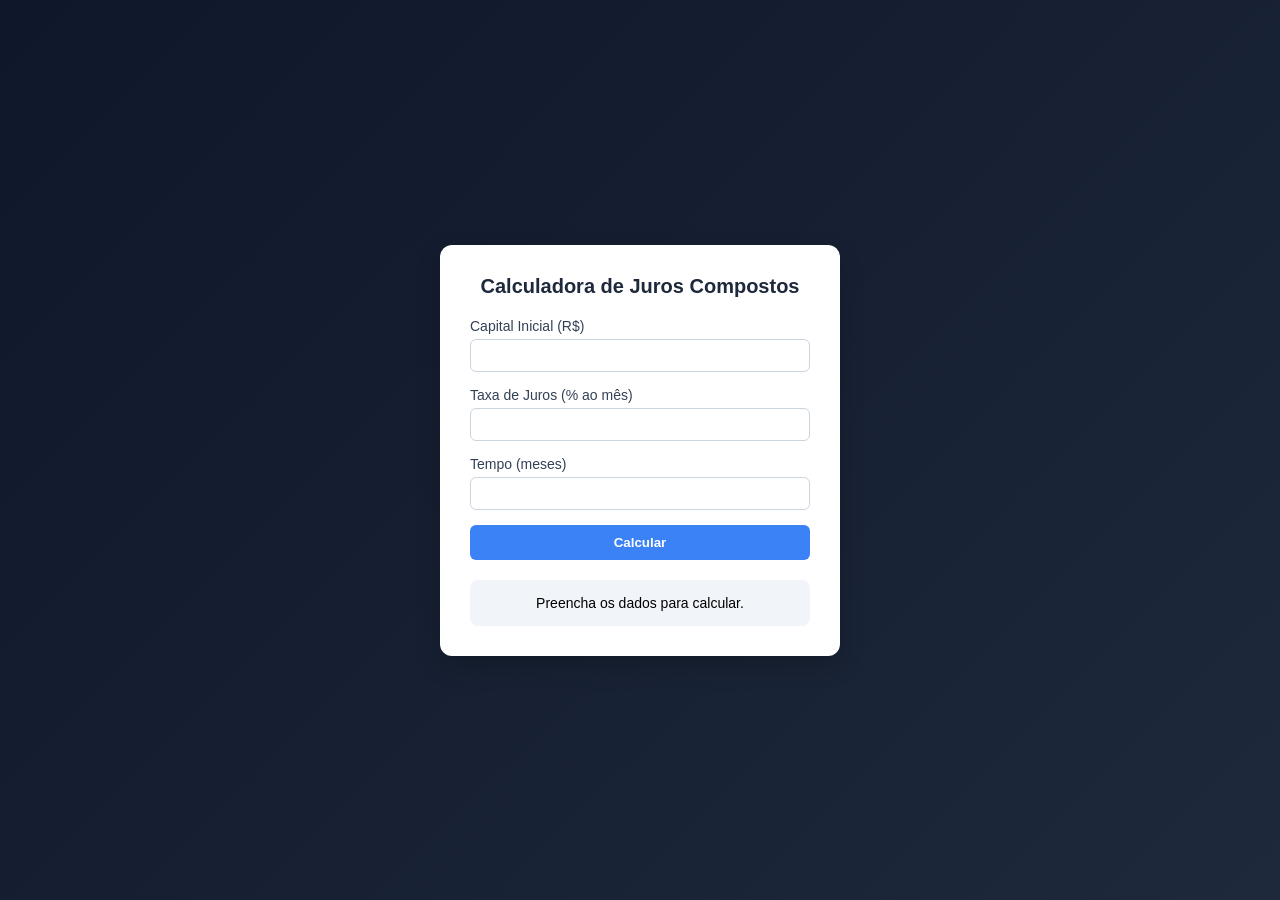
<file: index.html>
<!DOCTYPE html>
<html lang="pt-br">
<head>
  <meta charset="UTF-8" />
  <meta name="viewport" content="width=device-width, initial-scale=1.0" />
  <title>Calculadora de Juros Compostos</title>
  <link rel="stylesheet" href="style.css" />
</head>
<body>

  <main class="container">
    <h1>Calculadora de Juros Compostos</h1>

    <form id="form">
      <div class="input-group">
        <label>Capital Inicial (R$)</label>
        <input type="number" id="capital" required />
      </div>

      <div class="input-group">
        <label>Taxa de Juros (% ao mês)</label>
        <input type="number" id="taxa" step="0.01" required />
      </div>

      <div class="input-group">
        <label>Tempo (meses)</label>
        <input type="number" id="tempo" required />
      </div>

      <button type="submit">Calcular</button>
    </form>

    <section class="resultado" id="resultado">
      <p>Preencha os dados para calcular.</p>
    </section>
  </main>

  <script src="script.js"></script>
</body>
</html>
</file>
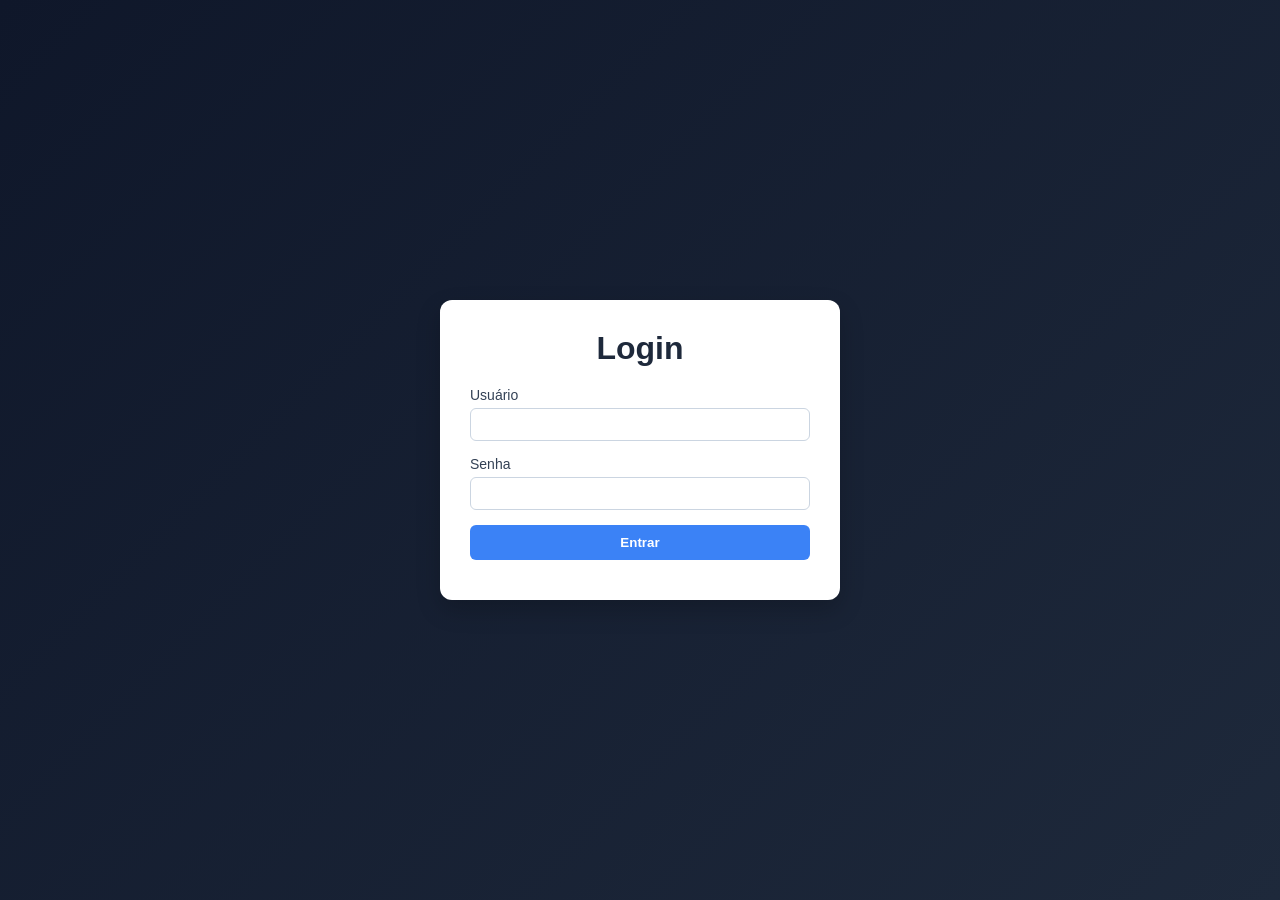
<file: public/views/index.html>
<!DOCTYPE html>
<html lang="pt-br">
<head>
  <meta charset="UTF-8" />
  <meta name="viewport" content="width=device-width, initial-scale=1.0" />
  <title>Calculadora de Juros Compostos</title>
  <link rel="stylesheet" href="/public/style/style.css" />
</head>
<body>
  
  <div class="top-buttons">
    <a class="btn-usuario" onclick="irPerfil()">Perfil</a>
  </div>

  <div class="top-buttons">
    <a href="simples.html">Juros Simples</a>
    <a href="relatorio.html">Ver Relatório</a>
  </div>

  <main class="container">
    
    <h1 class="label" id="boasVindas"></h1>
    <br>
    <h1>Calculadora de Juros Compostos</h1>

    <form id="form">
      <div class="input-group">
        <label>Capital Inicial (R$)</label>
        <input type="number" id="capital" required />
      </div>

      <div class="input-group">
        <label>Taxa de Juros (% ao mês)</label>
        <input type="number" id="taxa" step="0.01" required />
      </div>

      <div class="input-group">
        <label>Tempo (meses)</label>
        <input type="number" id="tempo" required />
      </div>

      <section class="resultado" id="resultado">
        <p>Preencha os dados para calcular.</p>
      </section>

      <button type="submit">Calcular</button>
    </form>

    <button class="btn-aporte" onclick="irParaAporte()">
      Simular com Aporte Mensal
    </button>

    <div class="input-group">
      <button onclick="sair()" class="btn-sair">Sair</button>
    </div>
    
  </main>

  <script src="/public/script/script.js"></script>
</body>
</html>

<script>
const usuario = localStorage.getItem("usuario");

if (!usuario) {
  window.location.href = "login.html";
} else {
  document.getElementById("boasVindas").textContent =
    "Seja bem-vindo, " + usuario + "!";
}

function irPerfil(){
window.location.href="usuario.html"
}
</script>
</file>
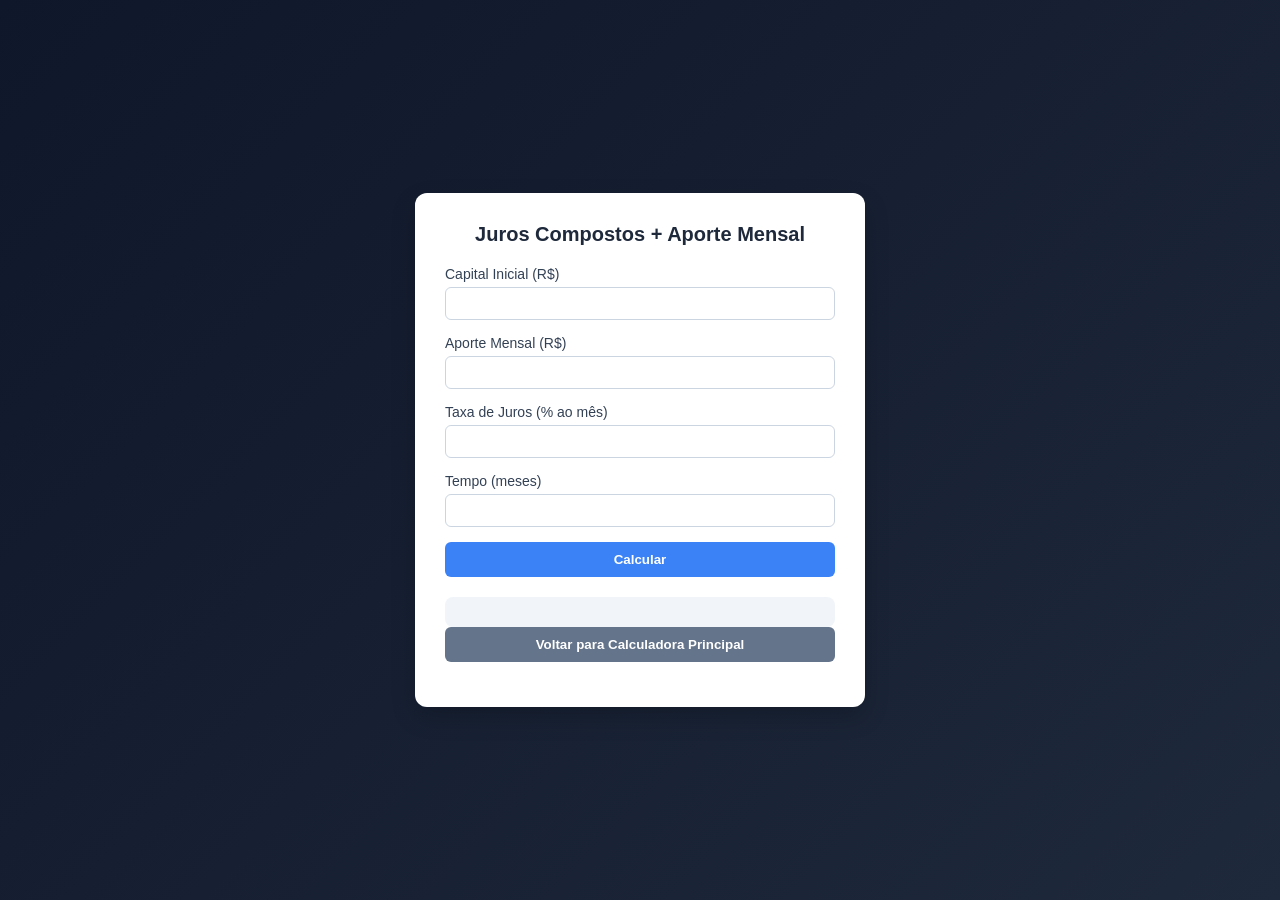
<file: public/views/aporte.html>
<!DOCTYPE html>
<html lang="pt-br">
<head>
<meta charset="UTF-8">
<meta name="viewport" content="width=device-width, initial-scale=1.0">
<title>Calculadora com Aporte Mensal</title>

<style>
* {
  margin: 0;
  padding: 0;
  box-sizing: border-box;
  font-family: Arial, Helvetica, sans-serif;
}

body {
  background: linear-gradient(135deg, #0f172a, #1e293b);
  height: 100vh;
  display: flex;
  justify-content: center;
  align-items: center;
}

.container {
  background: #ffffff;
  padding: 30px;
  border-radius: 12px;
  width: 100%;
  max-width: 450px;
  box-shadow: 0 10px 25px rgba(0,0,0,0.2);
}

h1 {
  text-align: center;
  margin-bottom: 20px;
  color: #1e293b;
  font-size: 20px;
}

.input-group {
  margin-bottom: 15px;
  display: flex;
  flex-direction: column;
}

label {
  font-size: 14px;
  margin-bottom: 5px;
  color: #334155;
}

input {
  padding: 8px;
  border-radius: 6px;
  border: 1px solid #cbd5e1;
  outline: none;
}

input:focus {
  border-color: #3b82f6;
}

button {
  width: 100%;
  padding: 10px;
  background: #3b82f6;
  color: white;
  border: none;
  border-radius: 6px;
  cursor: pointer;
  font-weight: bold;
  transition: 0.2s;
}

button:hover {
  background: #2563eb;
}

.resultado {
  margin-top: 20px;
  background: #f1f5f9;
  padding: 15px;
  border-radius: 8px;
  font-size: 14px;
}

.resultado strong {
  color: #1e293b;
}

.btn-voltar {
  width: 100%;
  padding: 10px;
  margin-bottom: 15px;
  background: #64748b;
  color: white;
  border: none;
  border-radius: 6px;
  cursor: pointer;
  font-weight: bold;
  transition: 0.2s;
}

.btn-voltar:hover {
  background: #475569;
}
</style>
</head>

<body>

<div class="container">
  <h1>Juros Compostos + Aporte Mensal</h1>

  <div class="input-group">
    <label>Capital Inicial (R$)</label>
    <input type="number" id="capital">
  </div>

  <div class="input-group">
    <label>Aporte Mensal (R$)</label>
    <input type="number" id="aporte">
  </div>

  <div class="input-group">
    <label>Taxa de Juros (% ao mês)</label>
    <input type="number" id="taxa" step="0.01">
  </div>

  <div class="input-group">
    <label>Tempo (meses)</label>
    <input type="number" id="tempo">
  </div>

  <button onclick="calcular()">Calcular</button>

  <div class="resultado" id="resultado"></div>

  <button class="btn-voltar" onclick="voltarIndex()">
    Voltar para Calculadora Principal
  </button>
</div>

<script>
function calcular() {
  const capital = parseFloat(document.getElementById("capital").value) || 0;
  const aporte = parseFloat(document.getElementById("aporte").value) || 0;
  const taxa = (parseFloat(document.getElementById("taxa").value) || 0) / 100;
  const tempo = parseInt(document.getElementById("tempo").value) || 0;

  if (taxa === 0 || tempo === 0) {
    document.getElementById("resultado").innerHTML =
      "Preencha taxa e tempo corretamente.";
    return;
  }

  // Fórmula completa com aporte mensal
  const montante =
    capital * Math.pow(1 + taxa, tempo) +
    aporte * ((Math.pow(1 + taxa, tempo) - 1) / taxa);

  const totalInvestido = capital + (aporte * tempo);
  const juros = montante - totalInvestido;

  const formato = new Intl.NumberFormat("pt-BR", {
    style: "currency",
    currency: "BRL"
  });

  document.getElementById("resultado").innerHTML = `
    <p><strong>Total Investido:</strong> ${formato.format(totalInvestido)}</p>
    <p><strong>Montante Final:</strong> ${formato.format(montante)}</p>
    <p><strong>Juros Ganhos:</strong> ${formato.format(juros)}</p>
  `;
}

function voltarIndex() {
  window.location.href = "index.html";
}
</script>

</body>
</html>
</file>
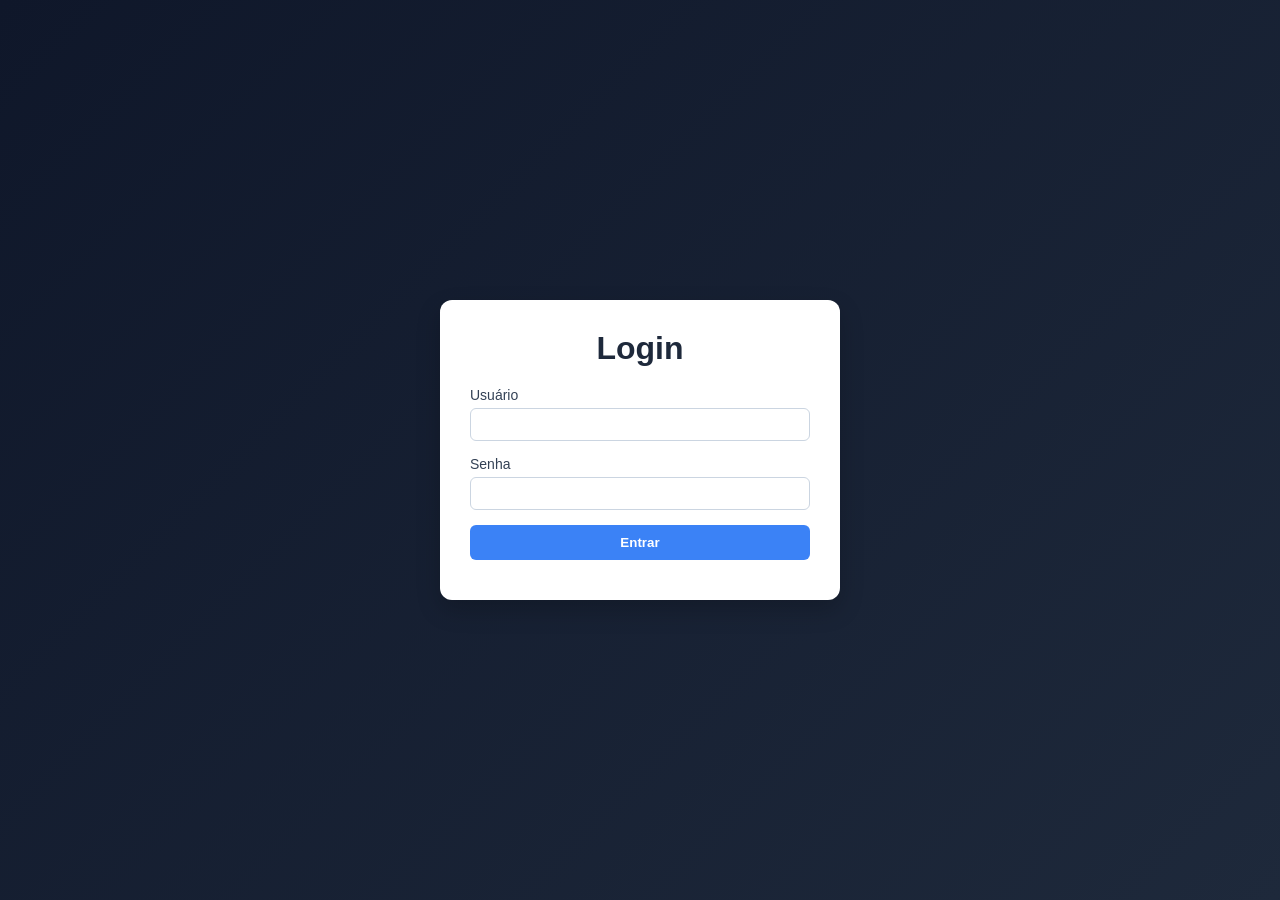
<file: public/views/login.html>
<!DOCTYPE html>
<html lang="pt-br">
<head>
<meta charset="UTF-8">
<meta name="viewport" content="width=device-width, initial-scale=1.0">
<title>Login</title>

<style>
* {
  margin: 0;
  padding: 0;
  box-sizing: border-box;
  font-family: Arial, Helvetica, sans-serif;
}

body {
  background: linear-gradient(135deg, #0f172a, #1e293b);
  height: 100vh;
  display: flex;
  justify-content: center;
  align-items: center;
}

.container {
  background: #ffffff;
  padding: 30px;
  border-radius: 12px;
  width: 100%;
  max-width: 400px;
  box-shadow: 0 10px 25px rgba(0,0,0,0.2);
}

h1 {
  text-align: center;
  margin-bottom: 20px;
  color: #1e293b;
}

.input-group {
  margin-bottom: 15px;
  display: flex;
  flex-direction: column;
}

label {
  font-size: 14px;
  margin-bottom: 5px;
  color: #334155;
}

input {
  padding: 8px;
  border-radius: 6px;
  border: 1px solid #cbd5e1;
  outline: none;
}

input:focus {
  border-color: #3b82f6;
}

button {
  width: 100%;
  padding: 10px;
  background: #3b82f6;
  color: white;
  border: none;
  border-radius: 6px;
  cursor: pointer;
  font-weight: bold;
  transition: 0.2s;
}

button:hover {
  background: #2563eb;
}

.mensagem {
  margin-top: 10px;
  text-align: center;
  font-size: 14px;
  color: red;
}
</style>
</head>

<body>

  <form class="container" onsubmit="entrar(event)">
      <h1>Login</h1>

      <div class="input-group">
        <label>Usuário</label>
        <input type="text" id="usuario">
      </div>

      <div class="input-group">
        <label>Senha</label>
        <input type="password" id="senha">
      </div>

      <button type="submit">Entrar</button>

      <div class="mensagem" id="mensagem"></div>
  </form>

<script>
  function entrar(event) {
    event.preventDefault(); // Impede recarregar a página

    const usuario = document.getElementById("usuario").value;
    const senha = document.getElementById("senha").value;
    const mensagem = document.getElementById("mensagem");

    if (usuario === "" || senha === "") {
      mensagem.textContent = "Digite seu usuário e senha para entrar.";
      return;
    }

    localStorage.setItem("usuario", usuario);
    window.location.href = "index.html";
  }
</script>

</body>
</html>
</file>
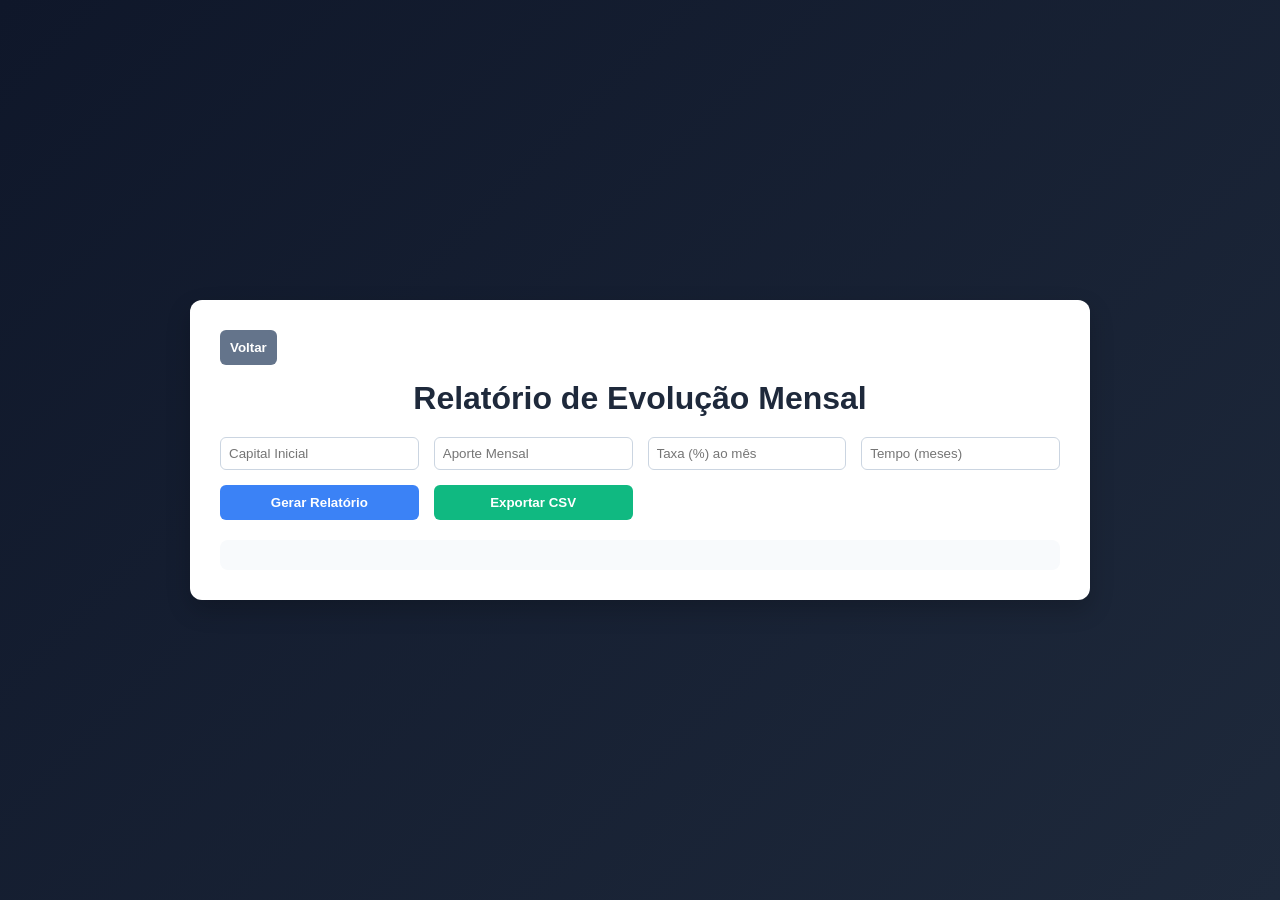
<file: public/views/relatorio.html>
<!DOCTYPE html>
<html lang="pt-br">
<head>
<meta charset="UTF-8">
<meta name="viewport" content="width=device-width, initial-scale=1.0">
<title>Relatório de Evolução</title>

<style>
* {
  margin: 0;
  padding: 0;
  box-sizing: border-box;
  font-family: Arial, Helvetica, sans-serif;
}

body {
  background: linear-gradient(135deg, #0f172a, #1e293b);
  min-height: 100vh;
  display: flex;
  justify-content: center;
  align-items: center;
  padding: 20px;
}

.container {
  background: #ffffff;
  padding: 30px;
  border-radius: 12px;
  width: 100%;
  max-width: 900px;
  box-shadow: 0 10px 25px rgba(0,0,0,0.2);
}

h1 {
  text-align: center;
  margin-bottom: 20px;
  color: #1e293b;
}

.form {
  display: grid;
  grid-template-columns: repeat(auto-fit, minmax(180px, 1fr));
  gap: 15px;
  margin-bottom: 20px;
}

input {
  padding: 8px;
  border-radius: 6px;
  border: 1px solid #cbd5e1;
}

button {
  padding: 10px;
  border-radius: 6px;
  border: none;
  cursor: pointer;
  font-weight: bold;
  transition: 0.2s;
}

.btn-calcular {
  background: #3b82f6;
  color: white;
}

.btn-calcular:hover {
  background: #2563eb;
}

.btn-voltar {
  background: #64748b;
  color: white;
  margin-bottom: 15px;
}

.btn-voltar:hover {
  background: #475569;
}

table {
  width: 100%;
  border-collapse: collapse;
  margin-top: 20px;
}

th, td {
  padding: 8px;
  text-align: center;
  border-bottom: 1px solid #e2e8f0;
}

th {
  background: #f1f5f9;
}

.resumo {
  margin-top: 20px;
  padding: 15px;
  background: #f8fafc;
  border-radius: 8px;
}

.btn-exportar {
  background: #10b981;
  color: white;
}

.btn-exportar:hover {
  background: #059669;
}
</style>
</head>

<body>

<div class="container">

<button class="btn-voltar" onclick="voltar()">Voltar</button>

<h1>Relatório de Evolução Mensal</h1>

<div class="form">
  <input type="number" id="capital" placeholder="Capital Inicial">
  <input type="number" id="aporte" placeholder="Aporte Mensal">
  <input type="number" id="taxa" placeholder="Taxa (%) ao mês" step="0.01">
  <input type="number" id="tempo" placeholder="Tempo (meses)">
  <button class="btn-calcular" onclick="gerarRelatorio()">Gerar Relatório</button>
  <button class="btn-exportar" onclick="exportarCSV()" disabled id="btnExportar">
    Exportar CSV
  </button>
</div>

<table id="tabela" style="display:none;">
  <thead>
    <tr>
      <th>Mês</th>
      <th>Valor no Início</th>
      <th>Juros do Mês</th>
      <th>Valor Final</th>
    </tr>
  </thead>
  <tbody></tbody>
</table>

<div class="resumo" id="resumo"></div>

</div>

<script>

let dadosRelatorio = [];

function voltar() {
  window.location.href = "index.html";
}

function gerarRelatorio() {

  const capitalInicial = parseFloat(document.getElementById("capital").value) || 0;
  const aporte = parseFloat(document.getElementById("aporte").value) || 0;
  const taxa = (parseFloat(document.getElementById("taxa").value) || 0) / 100;
  const tempo = parseInt(document.getElementById("tempo").value) || 0;

  if (taxa === 0 || tempo === 0) {
    alert("Preencha taxa e tempo corretamente.");
    return;
  }

  const tabela = document.getElementById("tabela");
  const tbody = tabela.querySelector("tbody");
  const resumo = document.getElementById("resumo");

  tbody.innerHTML = "";
  dadosRelatorio = [];
  tabela.style.display = "table";

  let saldo = capitalInicial;
  let totalInvestido = capitalInicial;

  const formato = new Intl.NumberFormat("pt-BR", {
    style: "currency",
    currency: "BRL"
  });

  for (let mes = 1; mes <= tempo; mes++) {

    const inicioMes = saldo;
    const juros = inicioMes * taxa;

    saldo = inicioMes + juros + aporte;
    totalInvestido += aporte;

    dadosRelatorio.push({
      mes: mes,
      inicio: inicioMes,
      juros: juros,
      final: saldo
    });

    const linha = `
      <tr>
        <td>${mes}</td>
        <td>${formato.format(inicioMes)}</td>
        <td>${formato.format(juros)}</td>
        <td>${formato.format(saldo)}</td>
      </tr>
    `;

    tbody.innerHTML += linha;
  }

  const jurosTotais = saldo - totalInvestido;

  resumo.innerHTML = `
    <p><strong>Total Investido:</strong> ${formato.format(totalInvestido)}</p>
    <p><strong>Montante Final:</strong> ${formato.format(saldo)}</p>
    <p><strong>Juros Totais:</strong> ${formato.format(jurosTotais)}</p>
  `;

  document.getElementById("btnExportar").disabled = false;

  salvarHistorico(totalInvestido, saldo, jurosTotais);
}

function salvarHistorico(totalInvestido, saldo, jurosTotais) {

  const historico = JSON.parse(localStorage.getItem("historicoRelatorios")) || [];

  const formato = new Intl.NumberFormat("pt-BR", {
    style: "currency",
    currency: "BRL"
  });

  historico.push({
    data: new Date().toLocaleString(),
    investido: formato.format(totalInvestido),
    montante: formato.format(saldo),
    juros: formato.format(jurosTotais)
  });

  localStorage.setItem("historicoRelatorios", JSON.stringify(historico));
}

function exportarCSV() {

  if (dadosRelatorio.length === 0) {
    alert("Gere o relatório antes de exportar.");
    return;
  }

  let csv = "Mes,Valor Inicial,Juros do Mes,Valor Final\n";

  dadosRelatorio.forEach(item => {
    csv += `${item.mes},${item.inicio},${item.juros},${item.final}\n`;
  });

  const blob = new Blob([csv], { type: "text/csv;charset=utf-8;" });

  const link = document.createElement("a");

  const url = URL.createObjectURL(blob);

  link.setAttribute("href", url);
  link.setAttribute("download", "relatorio_financeiro.csv");

  document.body.appendChild(link);

  link.click();

  document.body.removeChild(link);
}

</script>

<script>

function exportarCSV() {

  if (dadosRelatorio.length === 0) {
    alert("Gere o relatório antes de exportar.");
    return;
  }

  let csv = "Mes,Valor Inicial,Juros do Mes,Valor Final\n";

  dadosRelatorio.forEach(item => {
    csv += `${item.mes},${item.inicio},${item.juros},${item.final}\n`;
  });

  const blob = new Blob([csv], { type: "text/csv;charset=utf-8;" });
  const link = document.createElement("a");
  const url = URL.createObjectURL(blob);

  link.setAttribute("href", url);
  link.setAttribute("download", "relatorio_financeiro.csv");

  document.body.appendChild(link);
  link.click();
  document.body.removeChild(link);
}

    const historico = JSON.parse(localStorage.getItem("historicoRelatorios")) || []

    historico.push({

    data: new Date().toLocaleDateString(),

    investido: formato.format(totalInvestido),

    montante: formato.format(saldo),

    juros: formato.format(jurosTotais)

    })

    localStorage.setItem("historicoRelatorios", JSON.stringify(historico))

</script>

</body>
</html>
</file>
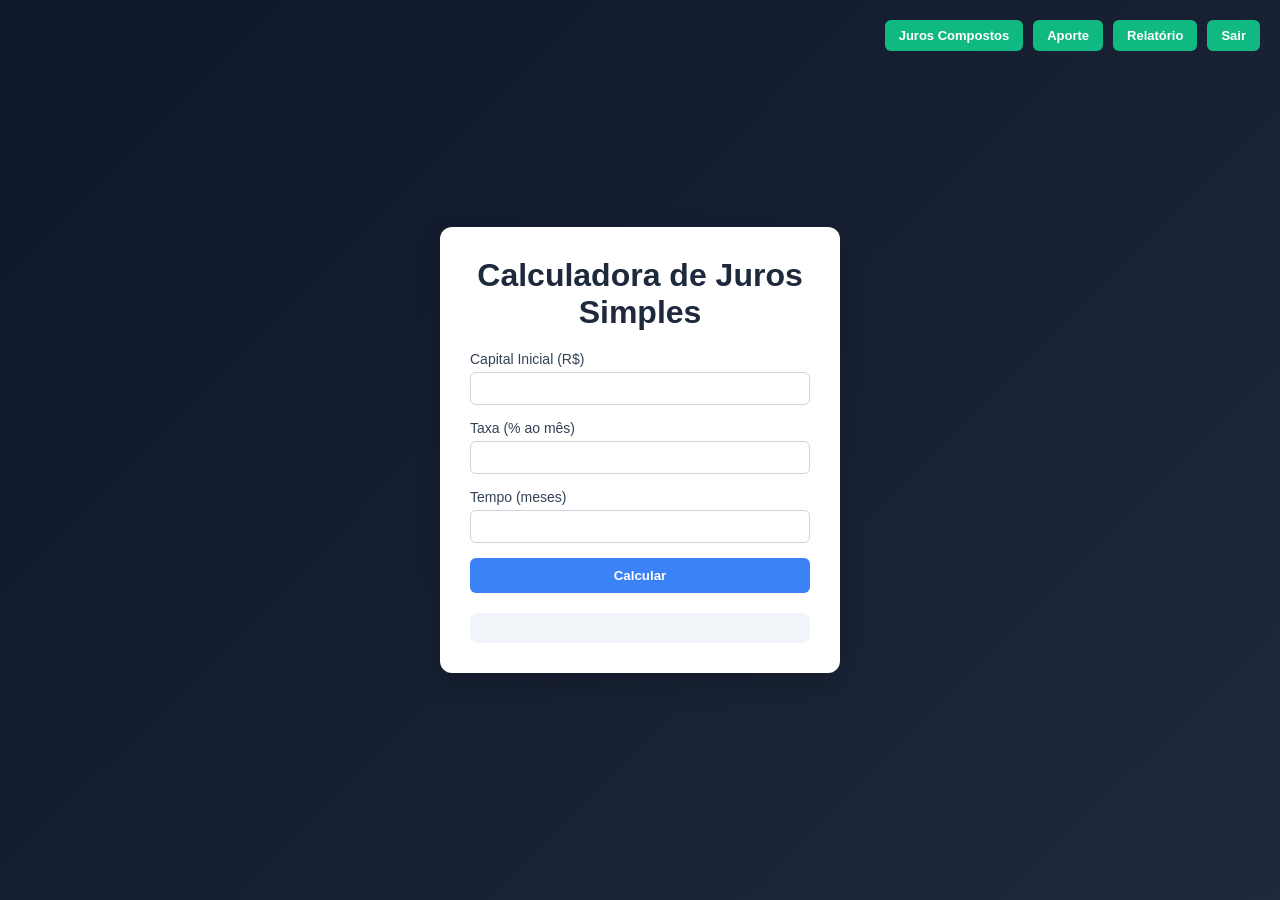
<file: public/views/simples.html>
<!DOCTYPE html>
<html lang="pt-br">
<head>
<meta charset="UTF-8">
<meta name="viewport" content="width=device-width, initial-scale=1.0">
<title>Juros Simples</title>

<style>
* {
  margin: 0;
  padding: 0;
  box-sizing: border-box;
  font-family: Arial, Helvetica, sans-serif;
}

body {
  background: linear-gradient(135deg, #0f172a, #1e293b);
  height: 100vh;
  display: flex;
  justify-content: center;
  align-items: center;
}

.top-buttons {
  position: fixed;
  top: 20px;
  right: 20px;
  display: flex;
  gap: 10px;
}

.top-buttons a {
  background: #10b981;
  color: white;
  padding: 8px 14px;
  border-radius: 6px;
  text-decoration: none;
  font-size: 13px;
  font-weight: bold;
  transition: 0.2s;
}

.top-buttons a:hover {
  background: #059669;
}

.container {
  background: #ffffff;
  padding: 30px;
  border-radius: 12px;
  width: 100%;
  max-width: 400px;
  box-shadow: 0 10px 25px rgba(0,0,0,0.2);
}

h1 {
  text-align: center;
  margin-bottom: 20px;
  color: #1e293b;
}

.input-group {
  margin-bottom: 15px;
  display: flex;
  flex-direction: column;
}

label {
  font-size: 14px;
  margin-bottom: 5px;
  color: #334155;
}

input {
  padding: 8px;
  border-radius: 6px;
  border: 1px solid #cbd5e1;
}

button {
  width: 100%;
  padding: 10px;
  background: #3b82f6;
  color: white;
  border: none;
  border-radius: 6px;
  cursor: pointer;
  font-weight: bold;
  transition: 0.2s;
}

button:hover {
  background: #2563eb;
}

.resultado {
  margin-top: 20px;
  background: #f1f5f9;
  padding: 15px;
  border-radius: 8px;
  font-size: 14px;
}
</style>
</head>

<body>

<div class="top-buttons">
  <a href="index.html">Juros Compostos</a>
  <a href="aporte.html">Aporte</a>
  <a href="relatorio.html">Relatório</a>
  <a href="login.html">Sair</a>
</div>

<div class="container">
  <h1>Calculadora de Juros Simples</h1>

  <div class="input-group">
    <label>Capital Inicial (R$)</label>
    <input type="number" id="capital">
  </div>

  <div class="input-group">
    <label>Taxa (% ao mês)</label>
    <input type="number" id="taxa" step="0.01">
  </div>

  <div class="input-group">
    <label>Tempo (meses)</label>
    <input type="number" id="tempo">
  </div>

  <button onclick="calcular()">Calcular</button>

  <div class="resultado" id="resultado"></div>
</div>

<script>
function calcular() {
  const capital = parseFloat(document.getElementById("capital").value) || 0;
  const taxa = (parseFloat(document.getElementById("taxa").value) || 0) / 100;
  const tempo = parseInt(document.getElementById("tempo").value) || 0;

  if (taxa === 0 || tempo === 0) {
    document.getElementById("resultado").innerHTML =
      "Preencha taxa e tempo corretamente.";
    return;
  }

  const juros = capital * taxa * tempo;
  const montante = capital + juros;

  const formato = new Intl.NumberFormat("pt-BR", {
    style: "currency",
    currency: "BRL"
  });

  document.getElementById("resultado").innerHTML = `
    <p><strong>Montante Final:</strong> ${formato.format(montante)}</p>
    <p><strong>Juros Totais:</strong> ${formato.format(juros)}</p>
  `;
}
</script>

</body>
</html>
</file>
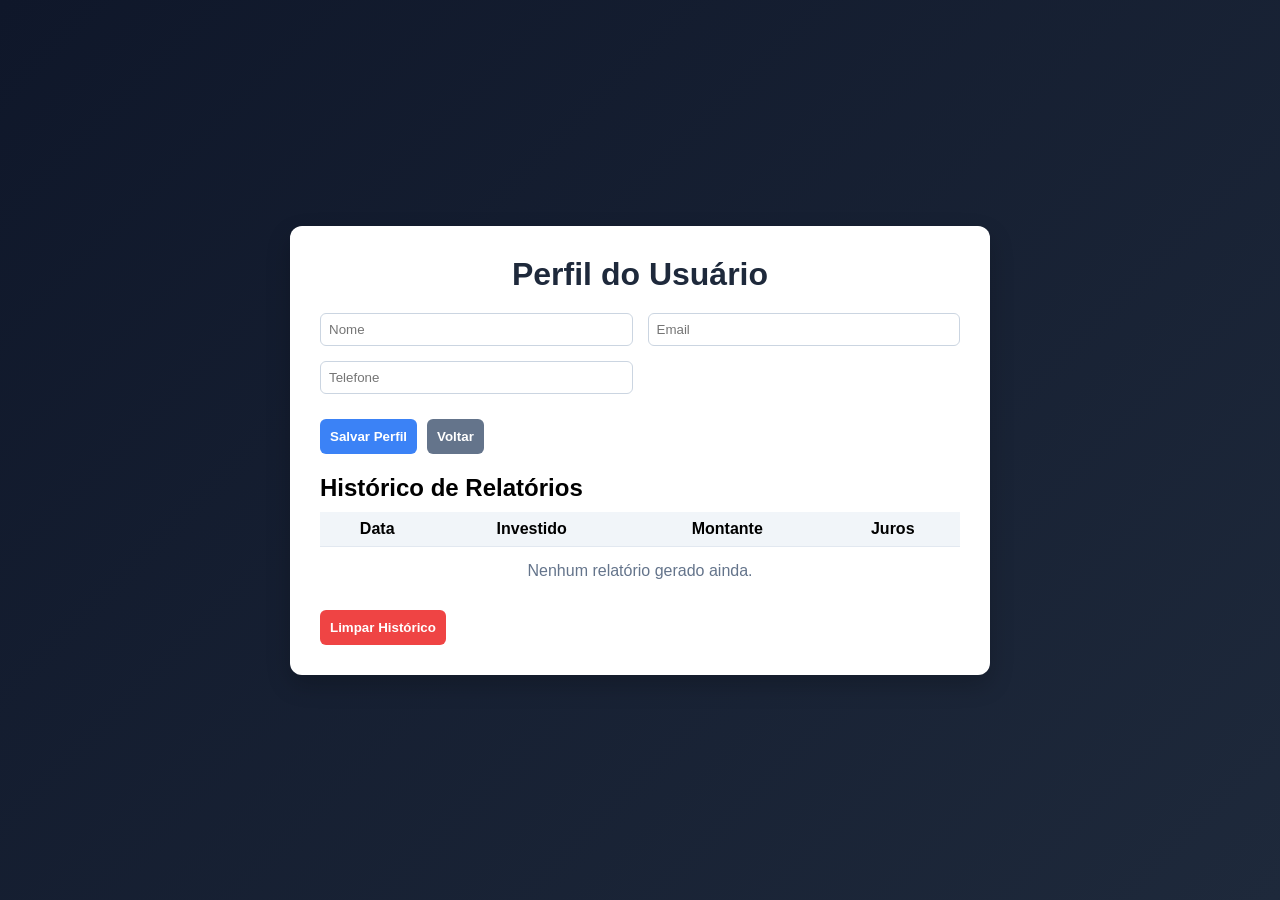
<file: public/views/usuario.html>
<!DOCTYPE html>
<html lang="pt-br">
<head>
<meta charset="UTF-8">
<meta name="viewport" content="width=device-width, initial-scale=1.0">
<title>Perfil do Usuário</title>

<style>

*{
margin:0;
padding:0;
box-sizing:border-box;
font-family:Arial, Helvetica, sans-serif;
}

body{
background:linear-gradient(135deg,#0f172a,#1e293b);
min-height:100vh;
display:flex;
justify-content:center;
align-items:center;
padding:20px;
}

.container{
background:#fff;
padding:30px;
border-radius:12px;
width:100%;
max-width:700px;
box-shadow:0 10px 25px rgba(0,0,0,0.2);
}

h1{
text-align:center;
margin-bottom:20px;
color:#1e293b;
}

.perfil{
display:grid;
grid-template-columns:1fr 1fr;
gap:15px;
margin-bottom:25px;
}

.perfil input{
padding:8px;
border-radius:6px;
border:1px solid #cbd5e1;
}

.botoes{
display:flex;
gap:10px;
margin-bottom:20px;
}

button{
padding:10px;
border:none;
border-radius:6px;
cursor:pointer;
font-weight:bold;
}

.salvar{
background:#3b82f6;
color:white;
}

.salvar:hover{
background:#2563eb;
}

.voltar{
background:#64748b;
color:white;
}

.voltar:hover{
background:#475569;
}

h2{
margin-bottom:10px;
}

table{
width:100%;
border-collapse:collapse;
}

th,td{
padding:8px;
text-align:center;
border-bottom:1px solid #e2e8f0;
}

th{
background:#f1f5f9;
}

.vazio{
text-align:center;
padding:15px;
color:#64748b;
}

.limpar-historico{

background:#ef4444;
color:white;
border:none;
padding:10px;
border-radius:6px;
margin-top:15px;
cursor:pointer;
font-weight:bold;
transition:0.2s;

}

.limpar-historico:hover{

background:#dc2626;

}

</style>
</head>

<body>

    <div class="container">
        <h1>Perfil do Usuário</h1>
    <div class="perfil">

    <input id="nome" placeholder="Nome">
    <input id="email" placeholder="Email">
    <input id="telefone" placeholder="Telefone">

    </div>

    <div class="botoes">

    <button class="salvar" onclick="salvarPerfil()">Salvar Perfil</button>
    <button class="voltar" onclick="voltar()">Voltar</button>

    </div>

    <h2>Histórico de Relatórios</h2>
    <ul id="historicoRelatorios"></ul>

    <table id="tabelaHistorico">

    <thead>
        <tr>
            <th>Data</th>
            <th>Investido</th>
            <th>Montante</th>
            <th>Juros</th>
        </tr>
    </thead>

    <tbody></tbody>

</table>

<div id="mensagem" class="vazio"></div>

<button class="limpar-historico" onclick="limparHistorico()">
    Limpar Histórico
</button>

</div>

<script>

function voltar(){
window.location.href="index.html"
}

function salvarPerfil(){

const nome=document.getElementById("nome").value
const email=document.getElementById("email").value
const telefone=document.getElementById("telefone").value

const perfil={
nome,
email,
telefone
}

localStorage.setItem("perfilUsuario",JSON.stringify(perfil))

alert("Perfil salvo")

}

function carregarPerfil(){

const perfil=JSON.parse(localStorage.getItem("perfilUsuario"))

if(!perfil)return

document.getElementById("nome").value=perfil.nome || ""
document.getElementById("email").value=perfil.email || ""
document.getElementById("telefone").value=perfil.telefone || ""

}

function carregarHistorico(){

const historico=JSON.parse(localStorage.getItem("historicoRelatorios")) || []

const tbody=document.querySelector("#tabelaHistorico tbody")
const mensagem=document.getElementById("mensagem")

tbody.innerHTML=""

if(historico.length===0){

mensagem.innerText="Nenhum relatório gerado ainda."
return

}

mensagem.innerText=""

historico.forEach(item=>{

const linha=`
<tr>
<td>${item.data}</td>
<td>${item.investido}</td>
<td>${item.montante}</td>
<td>${item.juros}</td>
</tr>
`

tbody.innerHTML+=linha

})

}

carregarPerfil()
carregarHistorico()

function limparHistorico(){
localStorage.removeItem("historicoRelatorios")
location.reload()
}

</script>

<script>
    function limparHistorico(){

    const confirmar = confirm("Deseja realmente apagar todo o histórico?")

    if(!confirmar)return

    localStorage.removeItem("historicoRelatorios")

    location.reload()

    }
</script>

</body>
</html>
</file>
<file: style.css>
* {
  margin: 0;
  padding: 0;
  box-sizing: border-box;
  font-family: Arial, Helvetica, sans-serif;
}

body {
  background: linear-gradient(135deg, #0f172a, #1e293b);
  display: flex;
  justify-content: center;
  align-items: center;
  height: 100vh;
}

.container {
  background: #ffffff;
  padding: 30px;
  border-radius: 12px;
  width: 100%;
  max-width: 400px;
  box-shadow: 0 10px 25px rgba(0, 0, 0, 0.2);
}

h1 {
  text-align: center;
  margin-bottom: 20px;
  font-size: 20px;
  color: #1e293b;
}

.input-group {
  margin-bottom: 15px;
  display: flex;
  flex-direction: column;
}

label {
  font-size: 14px;
  margin-bottom: 5px;
  color: #334155;
}

input {
  padding: 8px;
  border-radius: 6px;
  border: 1px solid #cbd5e1;
  outline: none;
  transition: 0.2s;
}

input:focus {
  border-color: #3b82f6;
}

button {
  width: 100%;
  padding: 10px;
  background: #3b82f6;
  color: white;
  border: none;
  border-radius: 6px;
  cursor: pointer;
  transition: 0.2s;
  font-weight: bold;
}

button:hover {
  background: #2563eb;
}

.resultado {
  margin-top: 20px;
  padding: 15px;
  background: #f1f5f9;
  border-radius: 8px;
  text-align: center;
  font-size: 14px;
}
</file>
<file: public/style/style.css>
* {
  margin: 0;
  padding: 0;
  box-sizing: border-box;
  font-family: Arial, Helvetica, sans-serif;
}

body {
  background: linear-gradient(135deg, #0f172a, #1e293b);
  display: flex;
  justify-content: center;
  align-items: center;
  height: 100vh;
}

.container {
  background: #ffffff;
  padding: 30px;
  border-radius: 12px;
  width: 100%;
  max-width: 400px;
  box-shadow: 0 10px 25px rgba(0, 0, 0, 0.2);
}

h1 {
  text-align: center;
  margin-bottom: 20px;
  font-size: 20px;
  color: #1e293b;
}

.input-group {
  margin-bottom: 15px;
  display: flex;
  flex-direction: column;
}

label {
  font-size: 14px;
  margin-bottom: 5px;
  color: #334155;
}

input {
  padding: 8px;
  border-radius: 6px;
  border: 1px solid #cbd5e1;
  outline: none;
  transition: 0.2s;
}

input:focus {
  border-color: #3b82f6;
}

button {
  width: 100%;
  padding: 10px;
  background: #3b82f6;
  color: white;
  border: none;
  border-radius: 6px;
  cursor: pointer;
  transition: 0.2s;
  font-weight: bold;
}

button:hover {
  background: #2563eb;
}

.resultado {
  margin-top: 20px;
  padding: 15px;
  background: #f1f5f9;
  border-radius: 8px;
  text-align: center;
  font-size: 14px;
}

.welcome{
  text-align: center;
  color: #1e293b;
  justify-content: center;
  align-items: center;
  align-self: center;
}

.btn-sair {
  margin-top: 15px;
  background: #ef4444;
}

.btn-sair:hover {
  background: #dc2626;
}

.btn-aporte {
  width: 100%;
  padding: 10px;
  margin-top: 15px;
  background: #10b981;
  color: white;
  border: none;
  border-radius: 6px;
  cursor: pointer;
  font-weight: bold;
  transition: 0.2s;
}

.btn-aporte:hover {
  background: #059669;
}

.btn-relatorio {
  position: fixed;
  top: 20px;
  right: 20px;
  background: #10b981;
  color: white;
  padding: 10px 16px;
  border-radius: 8px;
  text-decoration: none;
  font-weight: bold;
  box-shadow: 0 4px 12px rgba(0,0,0,0.2);
  transition: 0.2s ease;
  z-index: 1000;
}

.btn-relatorio:hover {
  background: #059669;
  transform: translateY(-2px);
}

.top-actions {
  position: fixed;
  top: 20px;
  left: 50%;
  transform: translateX(-50%);
  display: flex;
  gap: 15px;
  z-index: 1000;
}

.btn-top {
  background: #3b82f6;
  color: white;
  padding: 8px 16px;
  border-radius: 8px;
  text-decoration: none;
  font-weight: bold;
  font-size: 14px;
  transition: 0.2s;
  box-shadow: 0 4px 12px rgba(0,0,0,0.15);
}

.btn-top:hover {
  background: #2563eb;
  transform: translateY(-2px);
}

.btn-relatorio {
  background: #10b981;
}

.btn-relatorio:hover {
  background: #059669;
}

.top-buttons {
  position: fixed;
  top: 20px;
  right: 20px;
  display: flex;
  gap: 10px;
}

.top-buttons a {
  background: #10b981;
  color: white;
  padding: 8px 14px;
  border-radius: 6px;
  text-decoration: none;
  font-size: 13px;
  font-weight: bold;
  transition: 0.2s;
}

.top-buttons a:hover {
  background: #059669;
}

.btn-usuario{
position:fixed;
top:20px;
left:20px;
background:#10b981;
color:white;
border:none;
padding:10px 15px;
border-radius:6px;
cursor:pointer;
font-weight:bold;
}

.btn-usuario:hover{
background:#059669;
}
</file>
